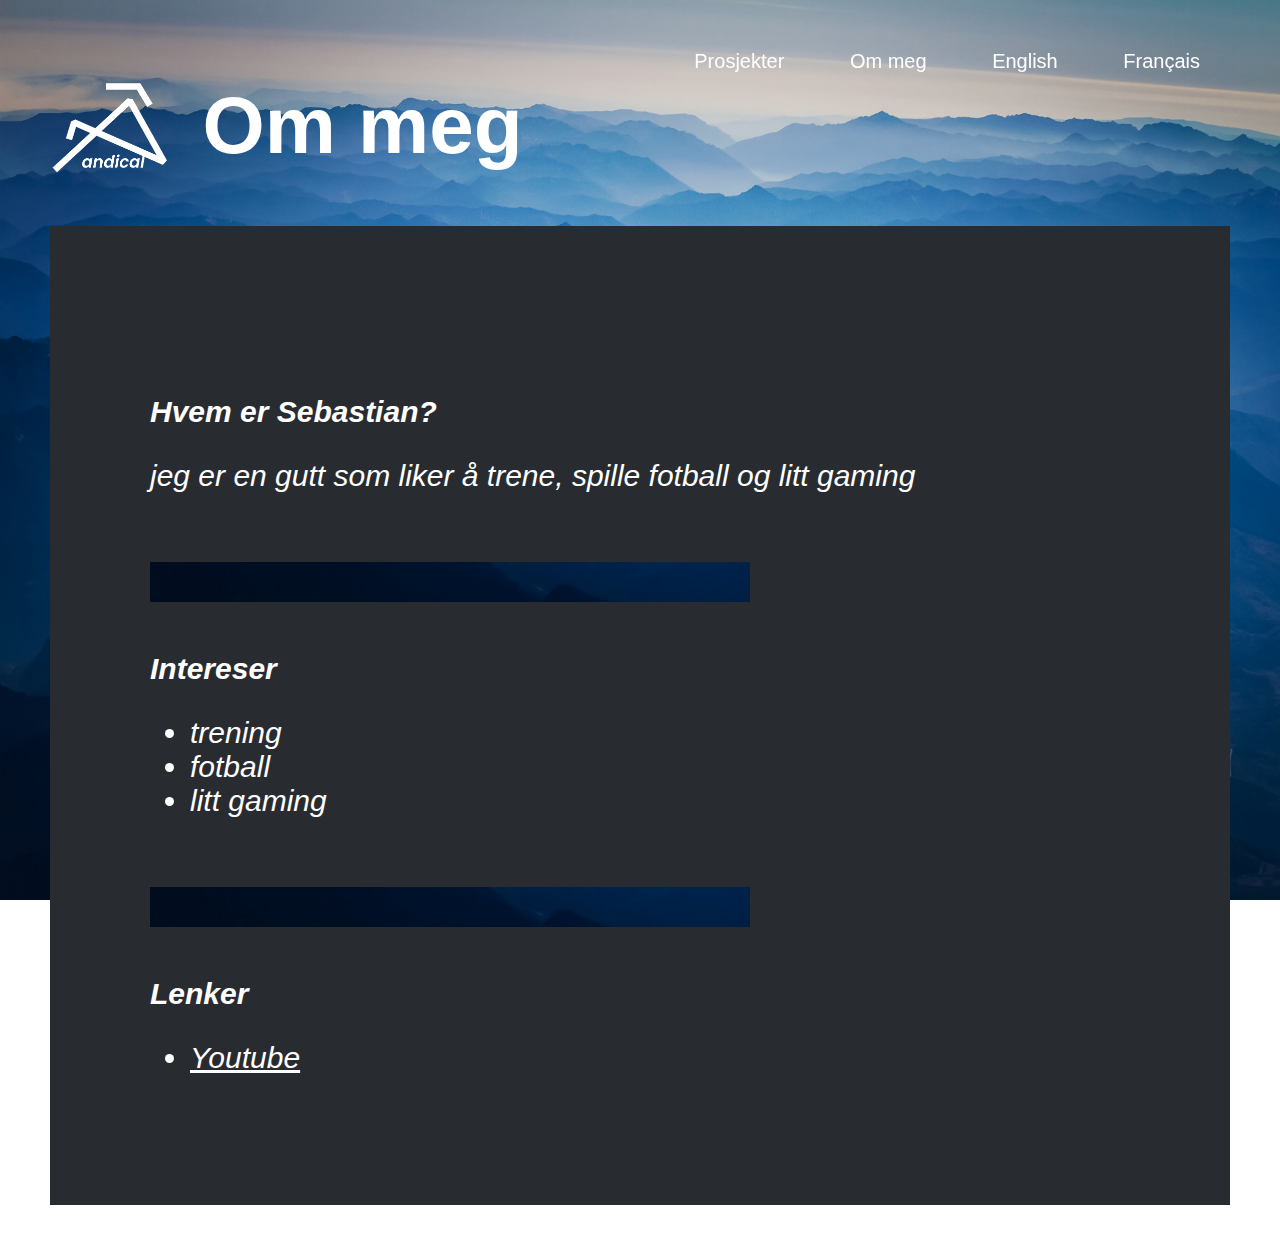
<file: index.html>
<!DOCTYPE html>
<html>
    <head>
        <meta name="viewport" content="width=device-width, initial-scale=1.0">
        <link rel="stylesheet" href="style.css">
        <title>Om meg - Sebastian</title>
    </head>
    <body>
        <div class="header">
            <nav class="navigation">
                <div class="navigation__left">
                    <img src="/images/logo.png" class="loglo">
                    <h1>Om meg</h1>
                </div>
                <ul>
                    <li><a href="/prosjekter.html">Prosjekter</a></li>
                    <li><a href="/index.html">Om meg</a></li>
                    <li><a href="/eng.html">English</a></li>
                    <li><a href="/francais.html">Français</a></li>
        
                </ul>
            </nav>
        </div>

        <div class="container">
            <h2>Hvem er Sebastian?</h2>
            <p>jeg er en gutt som liker å trene, spille fotball og litt gaming</p>

            <h2>Intereser</h2>
            <ul>
                <li>trening</li>
                <li>fotball</li>
                <li>litt gaming</li>
            </ul>
                
            <h2>Lenker</h2>
            <ul>
                <li> <a href="https://www.youtube.com/channel/UCYs5Vrlvo5ZrYBthdD3PzyQ" Target="_blank"> Youtube </a> </li>
            </ul>
                
        </div>
    </body>

</html>
</file>
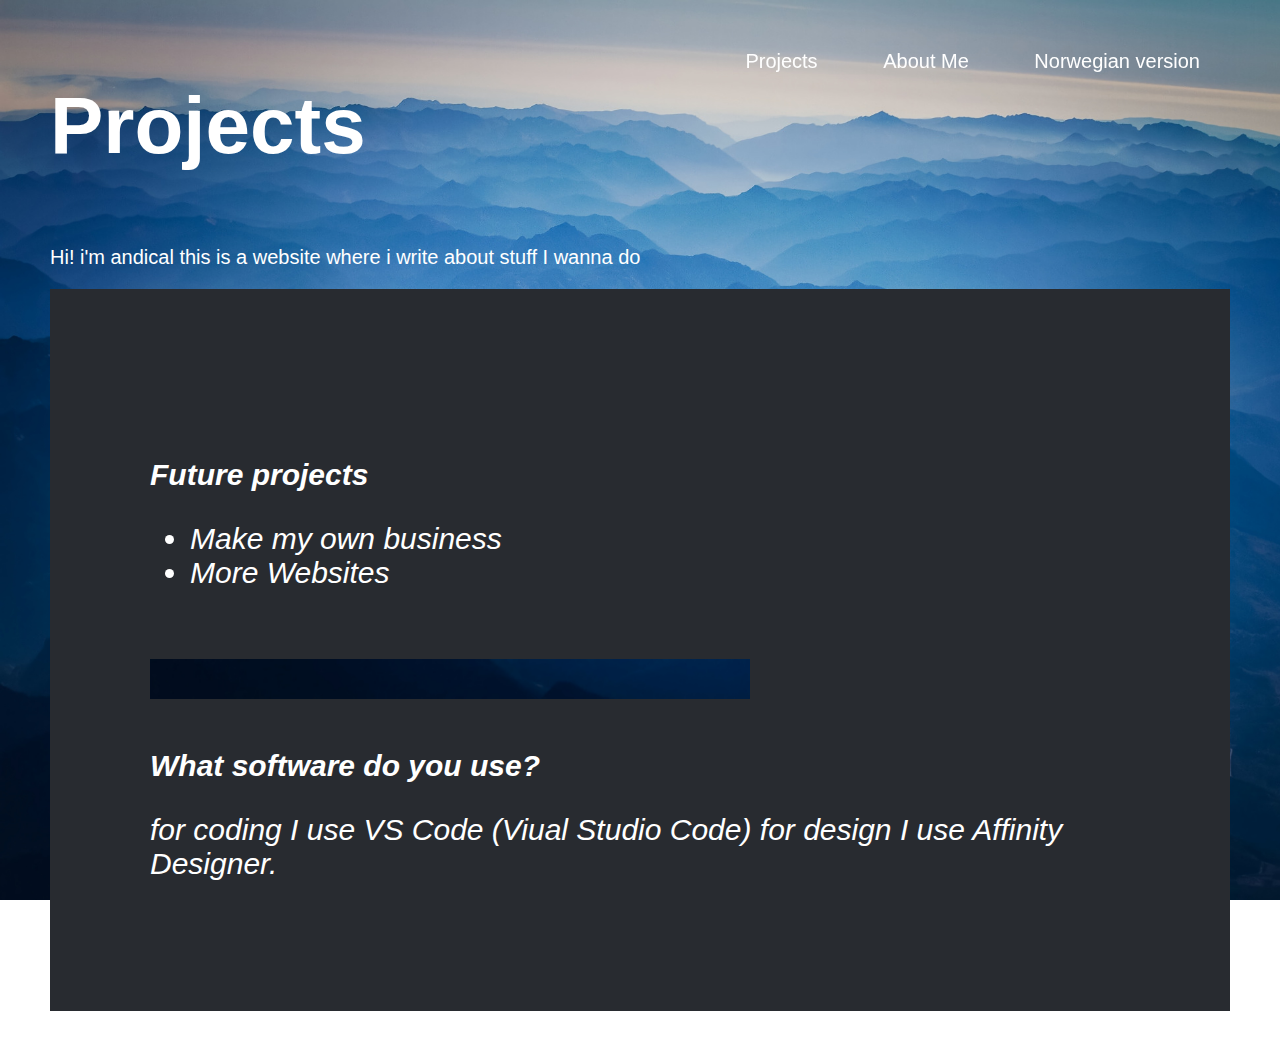
<file: eng-project.html>
<!DOCTYPE html>
<html>
    <head>
        <meta name="viewport" content="width=device-width, initial-scale=1">
        <link rel="stylesheet" href="style.css">
        <title>Front page</title>
    </head>
    <body>
        <div class="header">
            <nav class="navigation">
                <h1>Projects</h1>
                <ul>
                    <li><a href="/eng-project.html">Projects</a></li>
                    <li><a href="/eng.html">About Me </a></li>
                    <li><a href="/index.html">Norwegian version</a></li>
                </ul>
            </nav>
            <p>Hi! i'm andical this is a website where i write about stuff I wanna do</p>
        </div>

        <main class="container"> 
            <h2>Future projects</h2>
            <ul>
                <li>Make my own business</li>
                <li>More Websites</li>
            </ul>

            <h2>What software do you use?</h2>
            <p>for coding I use VS Code (Viual Studio Code) for design I use Affinity Designer.</p>
                    
        
                    
        </main>
</html>
</file>
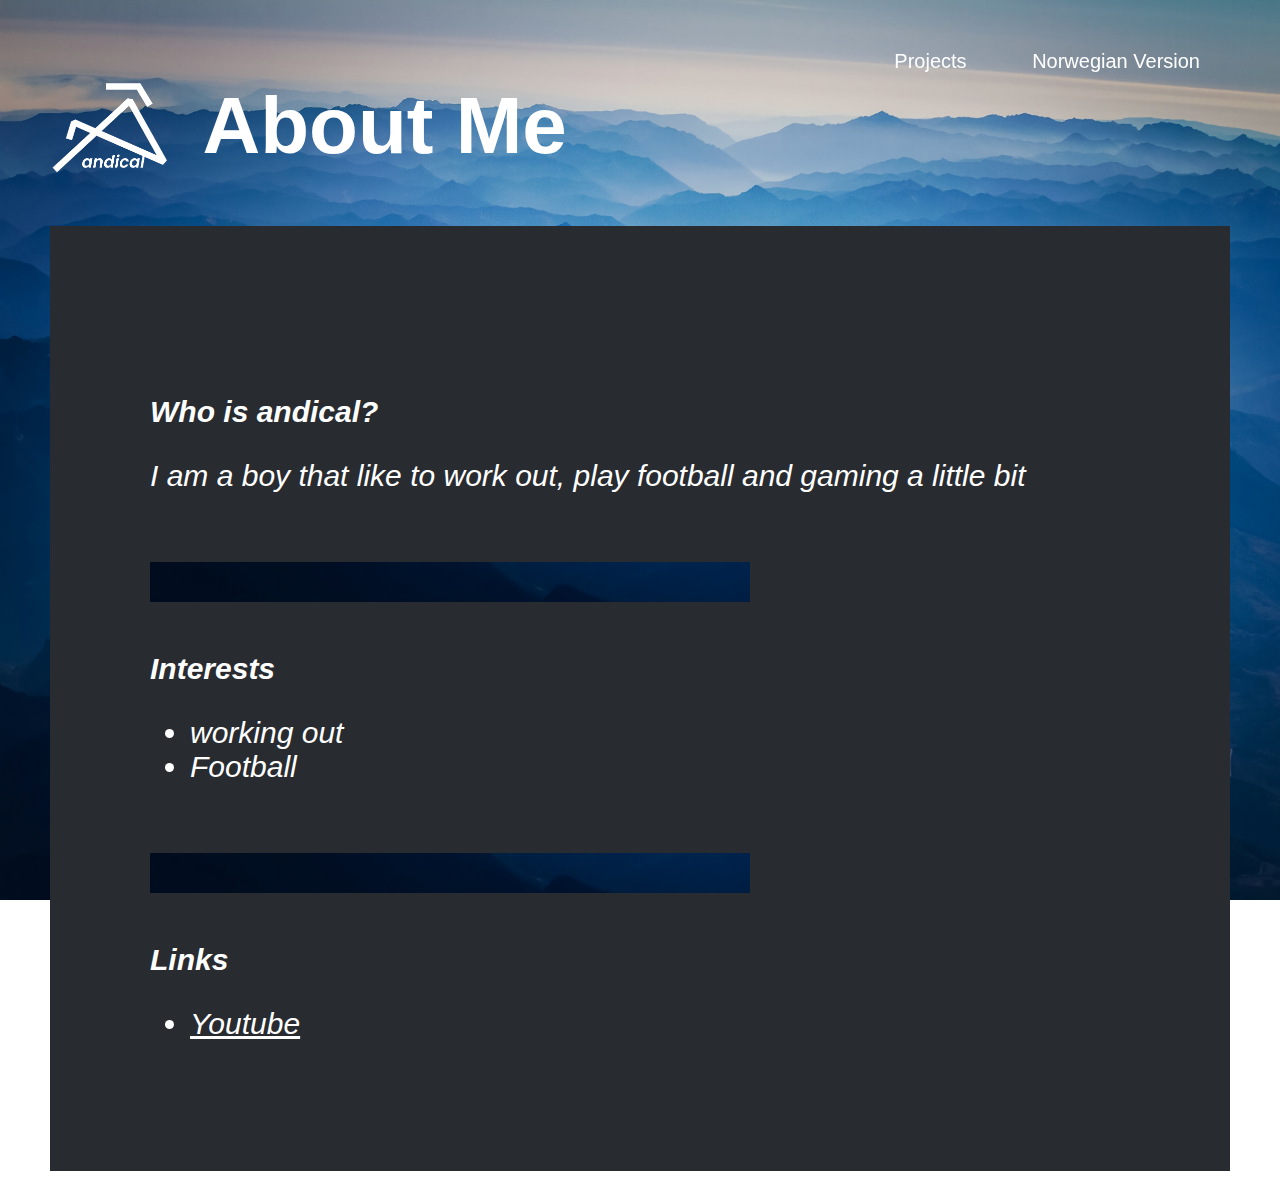
<file: eng.html>
<!DOCTYPE html>
<html>
    <head>
        <meta name="viewport" content="width=device-width, initial-scale=1.0">
        <link rel="stylesheet" href="style.css">
        <title>About me</title>
    </head>
    <body>
        <div class="header">
            <nav class="navigation">
                <div class="navigation__left">
                    <img src="/images/logo.png" class="loglo">
                    <h1>About Me</h1>
                </div>
                <ul>
                    <li><a href="/eng-project.html">Projects</a></li>  
                    <li><a href="/index.html">Norwegian Version</a></li>
                </ul>
            </nav>
        </div>
      
        <div class="container">
            <h2>Who is andical?</h2>
            <p>I am a boy that like to work out, play football and gaming a little bit</p>     

            <h2>Interests</h2>
            <ul>
                <li>working out</li>
                <li>Football</li>
            </ul>

            <h2>Links</h2>
            <ul>
                <li> <a href="https://www.youtube.com/channel/UCYs5Vrlvo5ZrYBthdD3PzyQ" Target="_blank"> Youtube </a> </li>
            </ul>
                
        </div>
    </body>

</html>
</file>
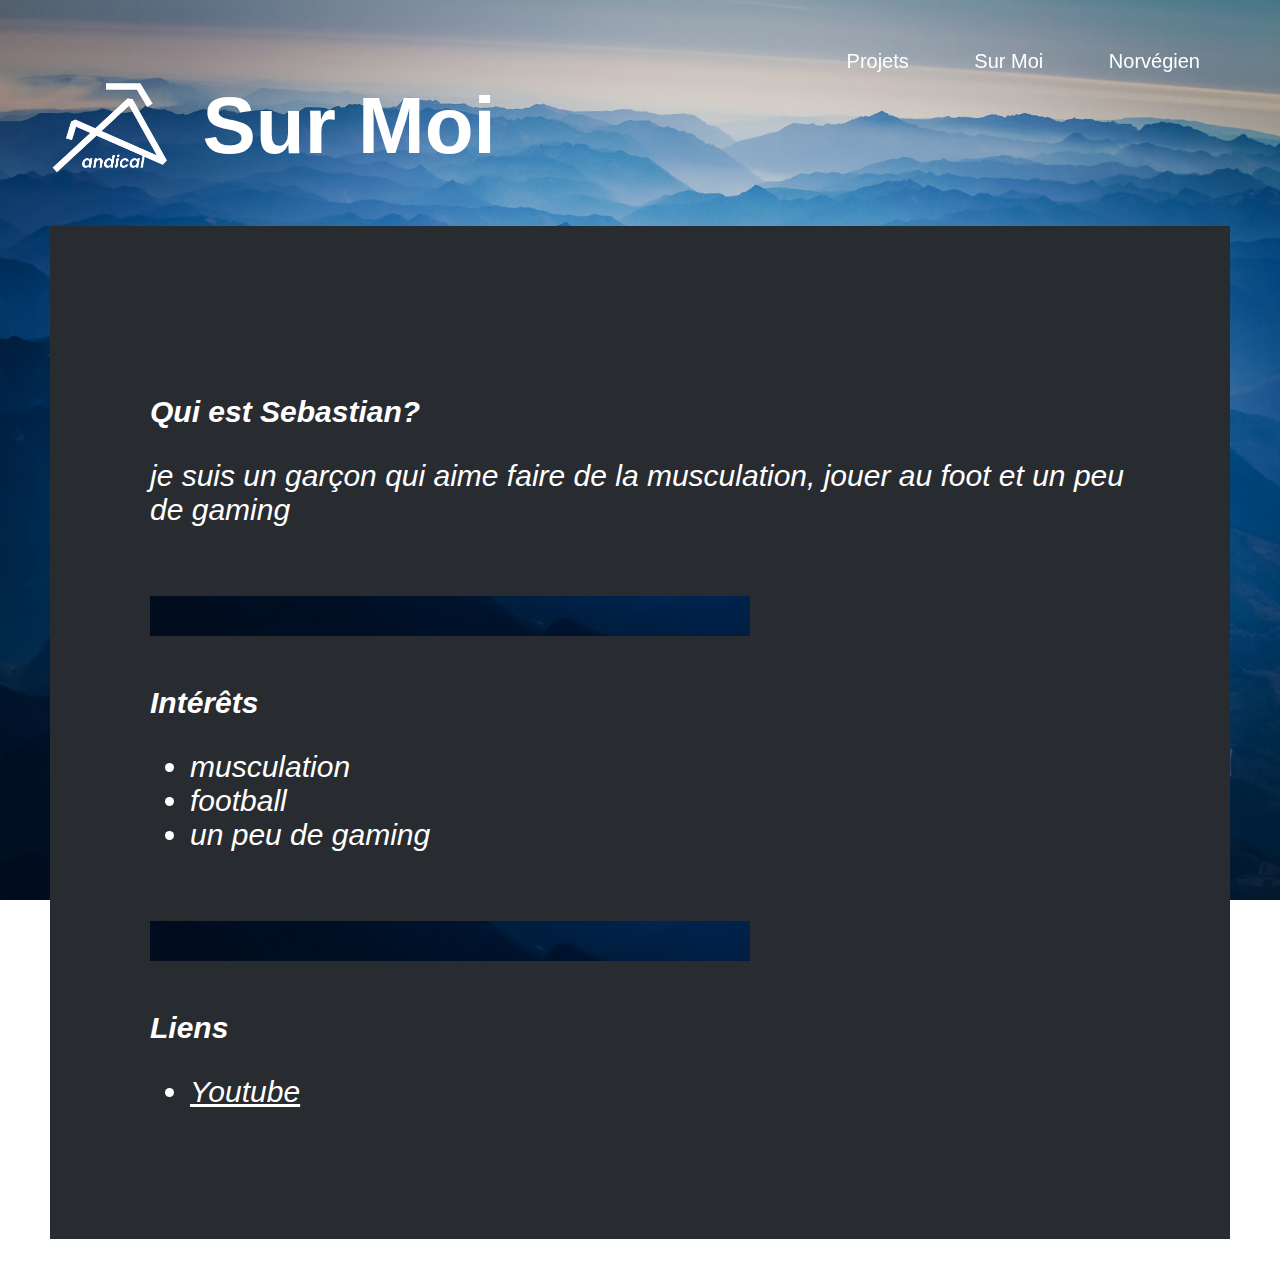
<file: francais.html>
<!DOCTYPE html>
<html>
    <head>
        <meta name="viewport" content="width=device-width, initial-scale=1.0">
        <link rel="stylesheet" href="style.css">
        <title>Sur Moi - Sebastian</title>
    </head>
    <body>
        <div class="header">
            <nav class="navigation">
                <div class="navigation__left">
                    <img src="/images/logo.png" class="loglo">
                    <h1>Sur Moi</h1>
                </div>
                <ul>
                    <li><a href="/projets-fr.html">Projets</a></li>
                    <li><a href="/francais.html">Sur Moi</a></li>
                    <li><a href="/index.html">Norvégien</a></li>
        
                </ul>
            </nav>
        </div>

        <div class="container">
            <h2>Qui est Sebastian?</h2>
            <p>je suis un garçon qui aime faire de la musculation, jouer au foot et un peu de gaming</p>

            <h2>Intérêts</h2>
            <ul>
                <li>musculation</li>
                <li>football</li>
                <li>un peu de gaming</li>
            </ul>
                
            <h2>Liens</h2>
            <ul>
                <li> <a href="https://www.youtube.com/channel/UCYs5Vrlvo5ZrYBthdD3PzyQ" Target="_blank"> Youtube </a> </li>
            </ul>
                
        </div>
    </body>

</html>
</file>
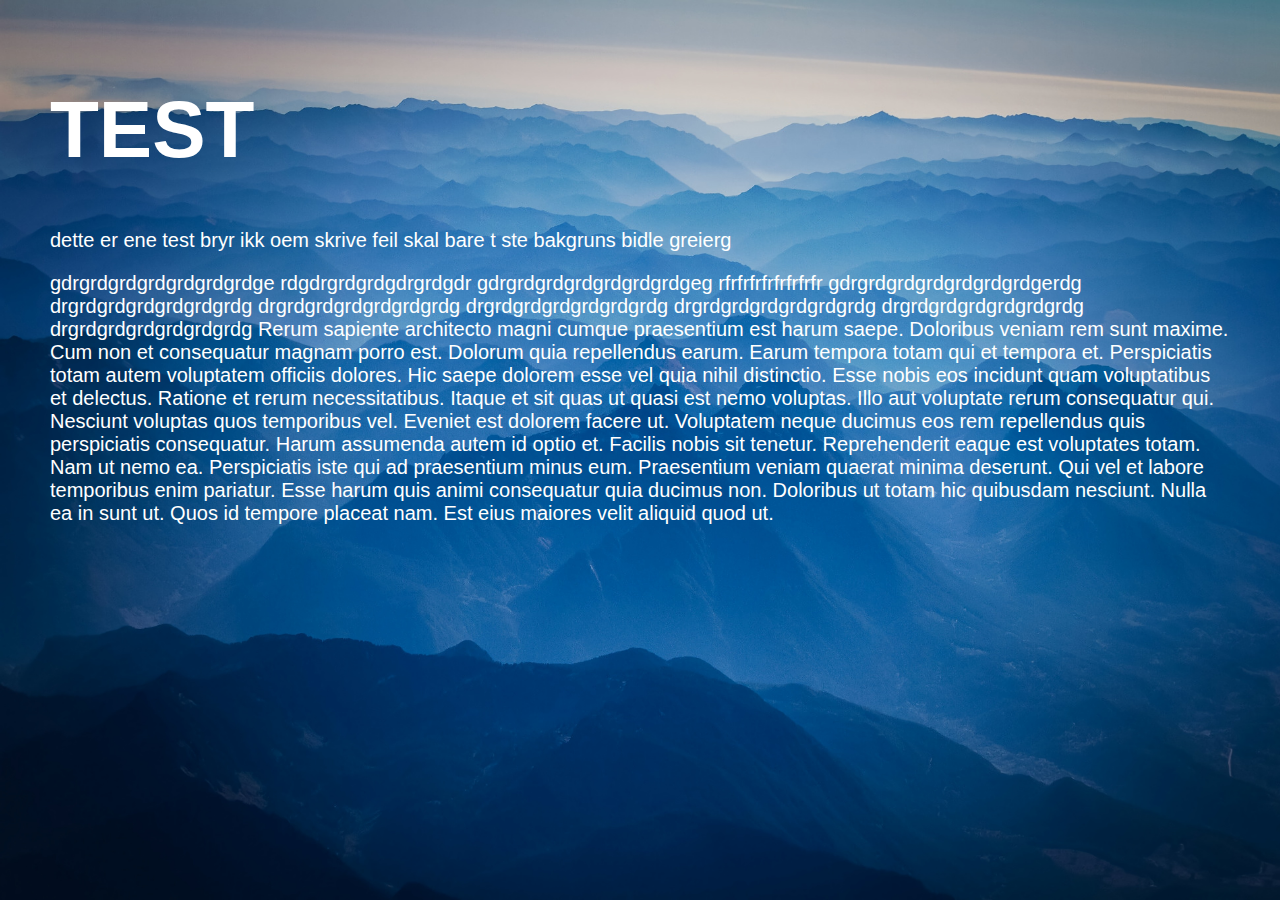
<file: test.html>
<!DOCTYPE html>
<head>
    <title>test</title>
    <link rel="stylesheet" href="style.css">
</head>
<body>
    <div class="test">
        <h1>TEST</h1>
        <div class="content">
            <p>dette er ene test bryr ikk oem skrive feil skal bare t ste bakgruns bidle greierg</p>
            <p>gdrgrdgrdgrdgrdgrdgrdge
                rdgdrgrdgrdgdrgrdgdr
                gdrgrdgrdgrdgrdgrdgrdgeg
                rfrfrfrfrfrfrfrfr
                gdrgrdgrdgrdgrdgrdgrdgerdg
                drgrdgrdgrdgrdgrdgrdg
                drgrdgrdgrdgrdgrdgrdg
                drgrdgrdgrdgrdgrdgrdg
                drgrdgrdgrdgrdgrdgrdg
                drgrdgrdgrdgrdgrdgrdg
                drgrdgrdgrdgrdgrdgrdg


Rerum sapiente architecto magni cumque praesentium est harum saepe. Doloribus veniam rem sunt maxime. Cum non et consequatur magnam porro est. Dolorum quia repellendus earum.

Earum tempora totam qui et tempora et. Perspiciatis totam autem voluptatem officiis dolores. Hic saepe dolorem esse vel quia nihil distinctio. Esse nobis eos incidunt quam voluptatibus et delectus. Ratione et rerum necessitatibus.

Itaque et sit quas ut quasi est nemo voluptas. Illo aut voluptate rerum consequatur qui. Nesciunt voluptas quos temporibus vel. Eveniet est dolorem facere ut. Voluptatem neque ducimus eos rem repellendus quis perspiciatis consequatur. Harum assumenda autem id optio et.

Facilis nobis sit tenetur. Reprehenderit eaque est voluptates totam. Nam ut nemo ea. Perspiciatis iste qui ad praesentium minus eum. Praesentium veniam quaerat minima deserunt.

Qui vel et labore temporibus enim pariatur. Esse harum quis animi consequatur quia ducimus non. Doloribus ut totam hic quibusdam nesciunt. Nulla ea in sunt ut. Quos id tempore placeat nam. Est eius maiores velit aliquid quod ut.

            </p>
        </div>
    </div>

</body>
</file>
<file: style.css>
body {
    color: white;
    font-size: 20px;
    font-family: sans-serif;
    margin: 0;
    background-image: url(/images/bakgrunn.jpg);
    background-size: cover;
    padding: 30px 50px;
    background-attachment: fixed;
}
* {
    box-sizing: border-box;
}
h1 {
    font-size: 80px;
}
h2 {
    margin-top: 69px;
    font-size: 30px;
}
h2::before {
    content: "";
    display: block;
    background: url(/images/bakgrunn-kort.png);
    background-size: cover;
    height: 40px;
    max-width: 600px;
    margin-bottom: 50px;
}

.code {
    width: 300px;
    height: auto;
}

a {
    color:white;
}
.container {
    font-style: italic;
    font-size: 30px;
    margin: 0 auto;
    max-width: 1200px;
    padding: 100px;
    background-color: #282b30;
}

.container h2:first-child::before {
    display: none;
}
.header {
    width: 100%;

}

img {
    width: 100%;
}


.header h1 {
    margin-top: 50px;
}
.navigation {
    display: flex;
    justify-content: space-between;
}

.navigation li {
    display: inline;
}
.navigation ul {
    position: fixed;
    right: 50px;
}

.navigation a {
    padding: 20px 30px;
    border-radius: 10px;
    text-decoration: none;

}
.navigation a:hover{
    background-color: rgba(0, 0, 0, 0.5 );
}

.short {
    font-style: italic;
    font-size: 18px;
}

.navigation__left {
    display: flex;
    align-items: center;
}

.loglo {
    height: 100px;
    width: auto;
    margin-right: 30px;
}


@media (max-width: 900px) {
    /* styling for mobil kommer inni her */
    body {
        width: 100%;
    }
}
</file>
